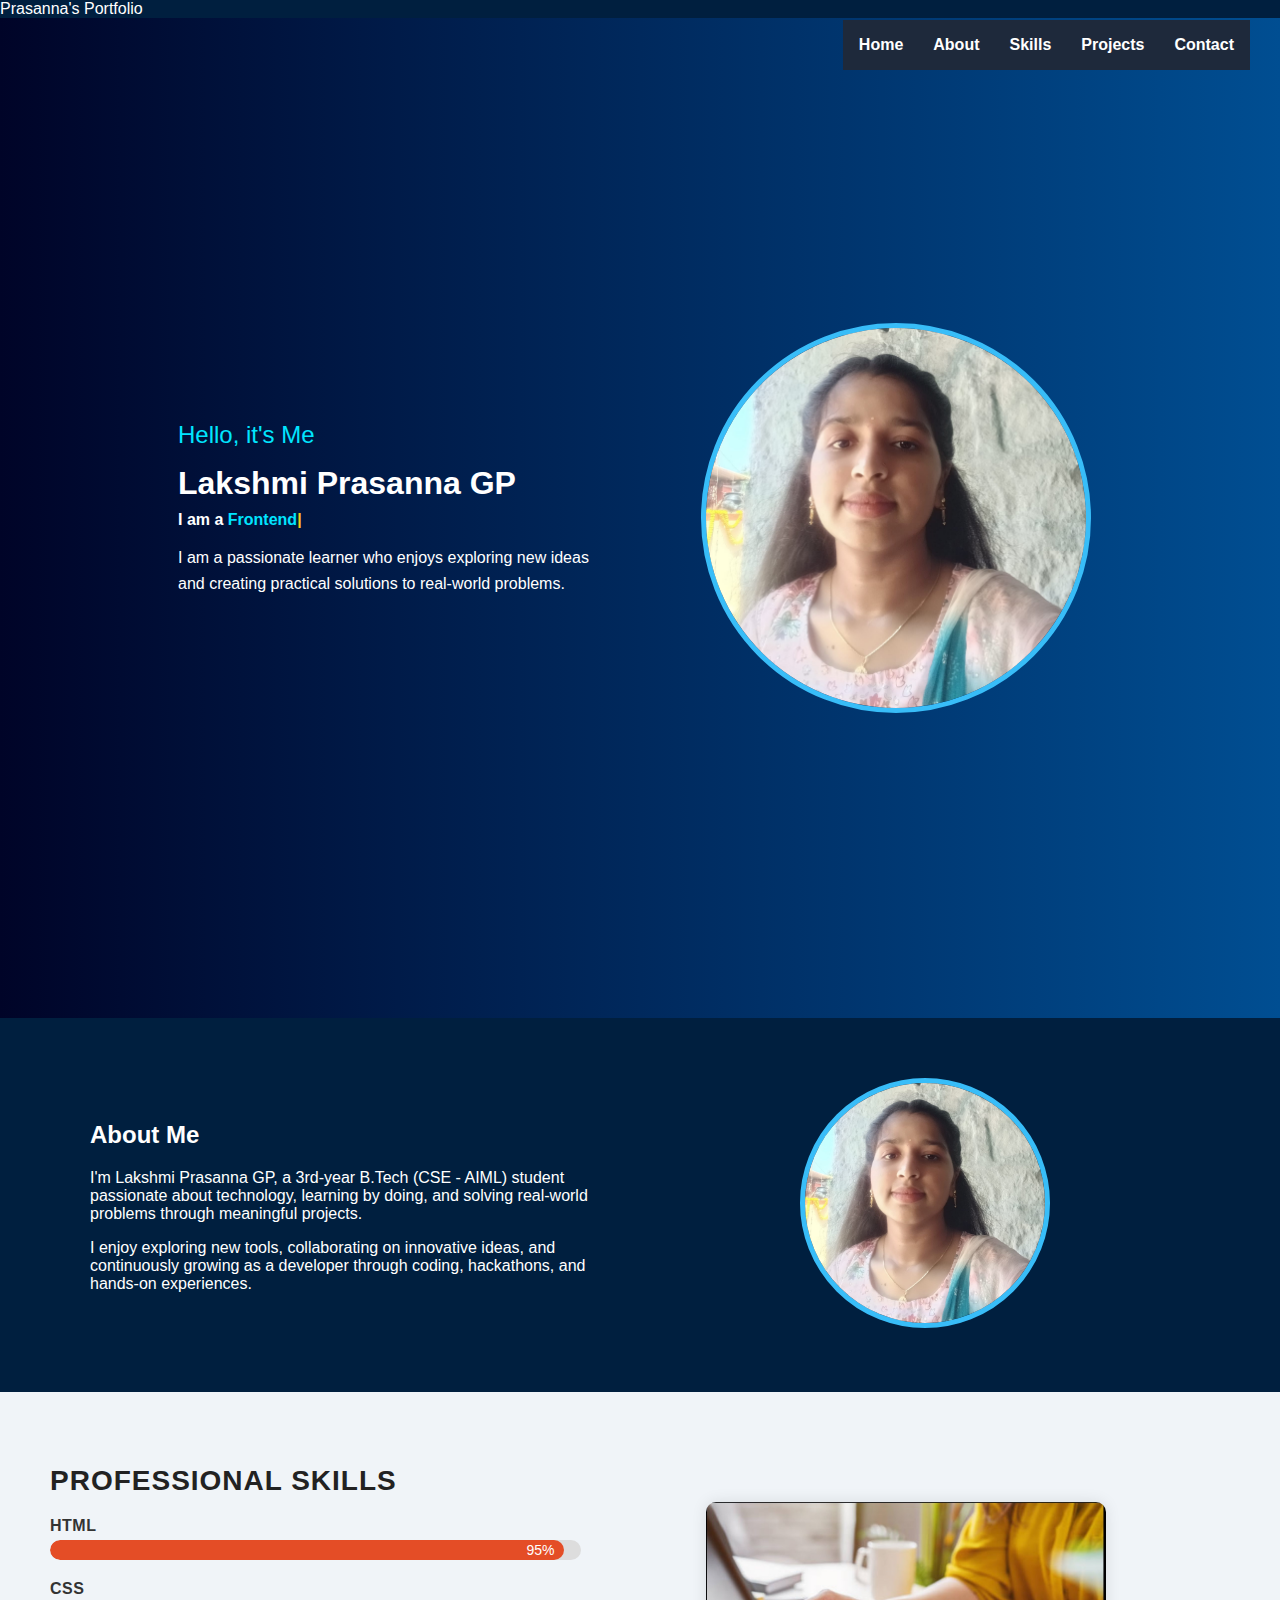
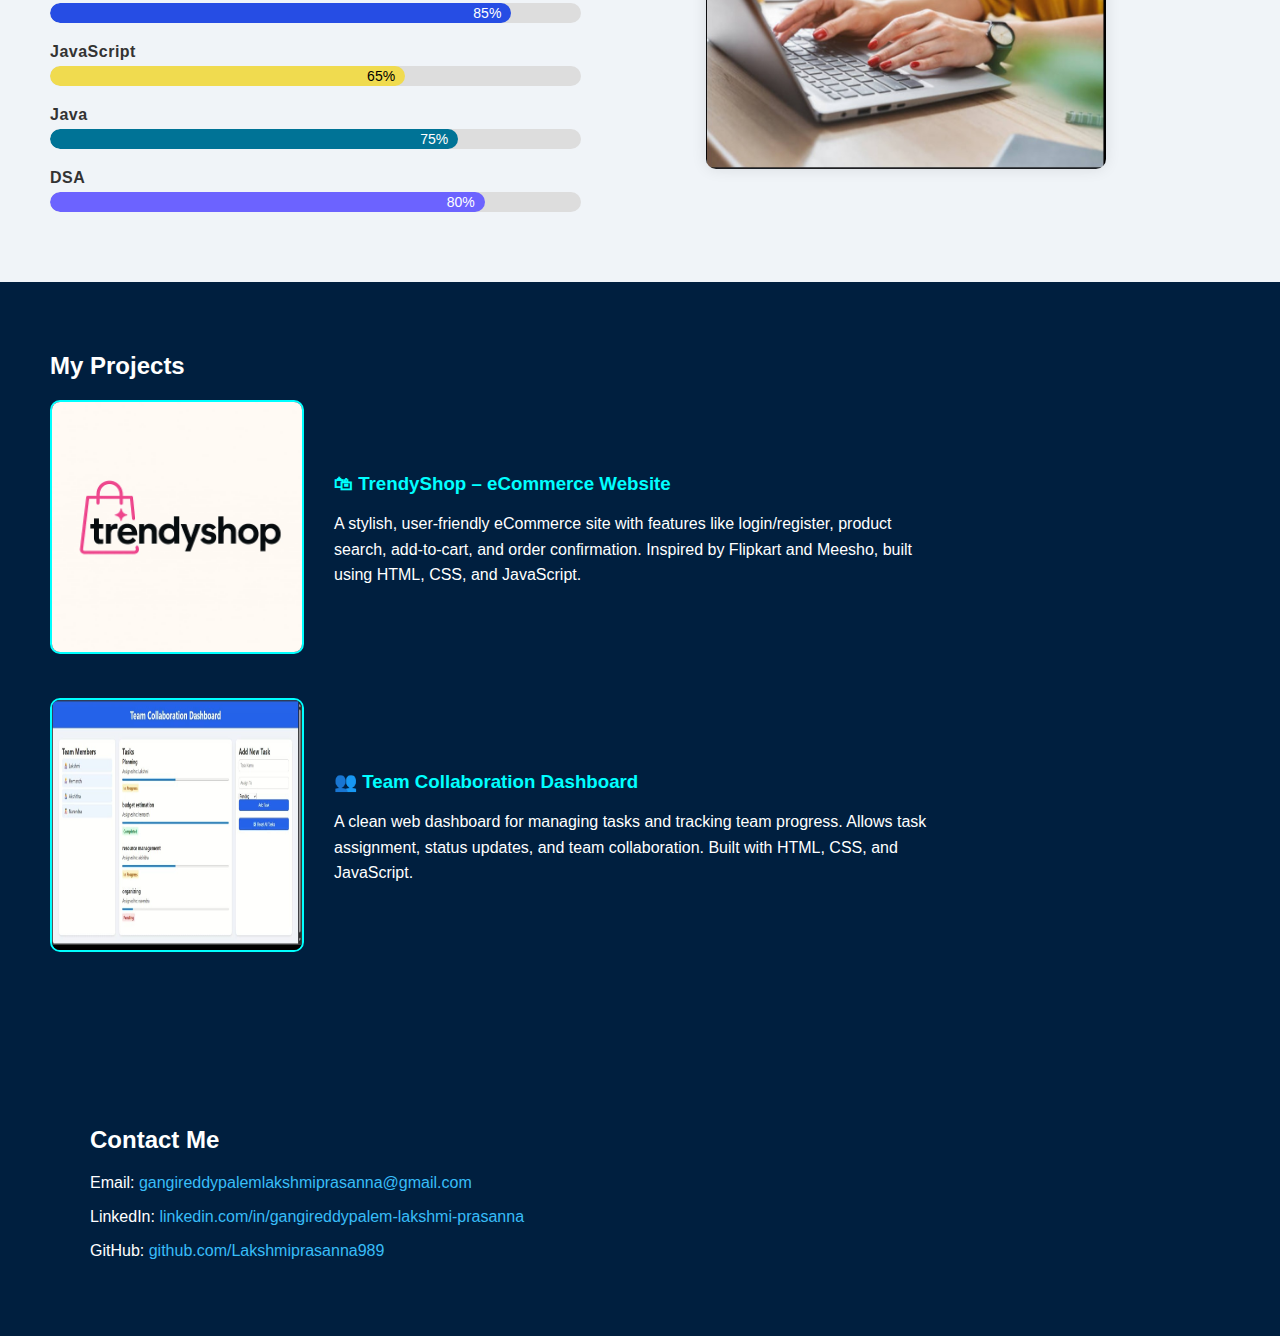
<file: index.html>
<!DOCTYPE html>
<html lang="en">
<head>
  <meta charset="UTF-8" />
  <meta name="viewport" content="width=device-width, initial-scale=1.0" />
  <title>Lakshmi Prasanna GP | Portfolio</title>
  <link rel="stylesheet" href="portfolio.css" />
</head>
<body>
  <header class="top-bar">
  <div class="portfolio-title">Prasanna's Portfolio</div>
  <nav class="navbar">
    <ul>
      <li><a href="#home">Home</a></li>
      <li><a href="#about">About</a></li>
      <li><a href="#skills">Skills</a></li>
      <li><a href="#projects">Projects</a></li>
      <li><a href="#contact">Contact</a></li>
    </ul>
  </nav>
</header>
  <section class="home" id="home">
    <div class="home-content">
      <div class="home-text">
      
        <h3>Hello, it's Me</h3>
        <h1>Lakshmi Prasanna GP</h1>
       <h2>I am a <span id="animated-text"></span><span class="cursor">|</span></h2>
        <p>I am a passionate learner who enjoys exploring new ideas and creating practical solutions to real-world problems.</p>
        <div class="social-icons">
          <a href="#"><i class="fab fa-github"></i></a>
          <a href="#"><i class="fab fa-linkedin"></i></a>
          <a href="mailto:youremail@example.com"><i class="fas fa-envelope"></i></a>
        </div>
      </div>
      <div class="home-image">
        <img src="photo.jpg" alt="Lakshmi Prasanna" />
      </div>
    </div>
  </section>

  <section id="about" class="section">
    <div class="about-container">
      <div class="about-left">
        <h2>About Me</h2>  
         <p>  
      I'm Lakshmi Prasanna GP, a 3rd-year B.Tech (CSE - AIML) student passionate about technology, learning by doing, and solving real-world problems through meaningful projects.  
    </p>  
    <p>
      I enjoy exploring new tools, collaborating on innovative ideas, and continuously growing as a developer through coding, hackathons, and hands-on experiences.
    </p>
     </div>
      <div class="about-right">
        <img src="photo.jpg" alt="Lakshmi Prasanna" class="profile-pic-large" />
      </div>
    </div>
  </section>

  <section id="skills" class="skills-section">
  <div class="skills-text">
    <h2 class="h2">Professional Skills</h2>
    <div class="skill">
      <label for="html">HTML</label>
      <div class="skill-bar">
        <div class="skill-fill html">95%</div>
      </div>
    </div>
    <div class="skill">
      <label for="css">CSS</label>
      <div class="skill-bar">
        <div class="skill-fill css">85%</div>
      </div>
    </div>
    <div class="skill">
      <label for="javascript">JavaScript</label>
      <div class="skill-bar">
        <div class="skill-fill js">65%</div>
      </div>
    </div>
    <div class="skill">
      <label for="java">Java</label>
      <div class="skill-bar">
        <div class="skill-fill java">75%</div>
      </div>
    </div>
    <div class="skill">
      <label for="dsa">DSA</label>
      <div class="skill-bar">
        <div class="skill-fill dsa">80%</div>
      </div>
    </div>
  </div>

  <div class="skills-image">
    <img src="laptop.jpg" alt="Coding image" />
  </div>
</section>
 <section id="projects">
  <h2>My Projects</h2>

  <div class="project-card">
    <div class="project-image">
      <img src="trendy-logo.jpg" alt="TrendyShop Website">
    </div>
    <div class="project-description">
      <h3>🛍 TrendyShop – eCommerce Website
</h3>
      <p>
        A stylish, user-friendly eCommerce site with features like login/register, product search, add-to-cart, and order confirmation. Inspired by Flipkart and Meesho, built using HTML, CSS, and JavaScript.
      </p>
    </div>
  </div>

  <div class="project-card">
    <div class="project-image">
      <img src="dashboard.jpg" alt="Team Collaboration Dashboard">
    </div>
    <div class="project-description">
      <h3>👥 Team Collaboration Dashboard
</h3>
      <p>
        A clean web dashboard for managing tasks and tracking team progress. Allows task assignment, status updates, and team collaboration. Built with HTML, CSS, and JavaScript.
      </p>
    </div>
  </div>
</section>
<section id="contact" class="section">
  <h2>Contact Me</h2>
  <div class="contact-details">
    <p>Email: <a href="mailto:gangireddypalemlakshmiprasanna@gmail.com">gangireddypalemlakshmiprasanna@gmail.com</a></p>
    <p>LinkedIn: <a href="https://www.linkedin.com/in/gangireddypalem-lakshmi-prasanna" target="_blank">linkedin.com/in/gangireddypalem-lakshmi-prasanna</a></p>
    <p>GitHub: <a href="https://github.com/Lakshmiprasanna989" target="_blank">github.com/Lakshmiprasanna989</a></p>
  </div>
</section>
  <script src="portfolio.js"></script>
</body>
</html>
</file>
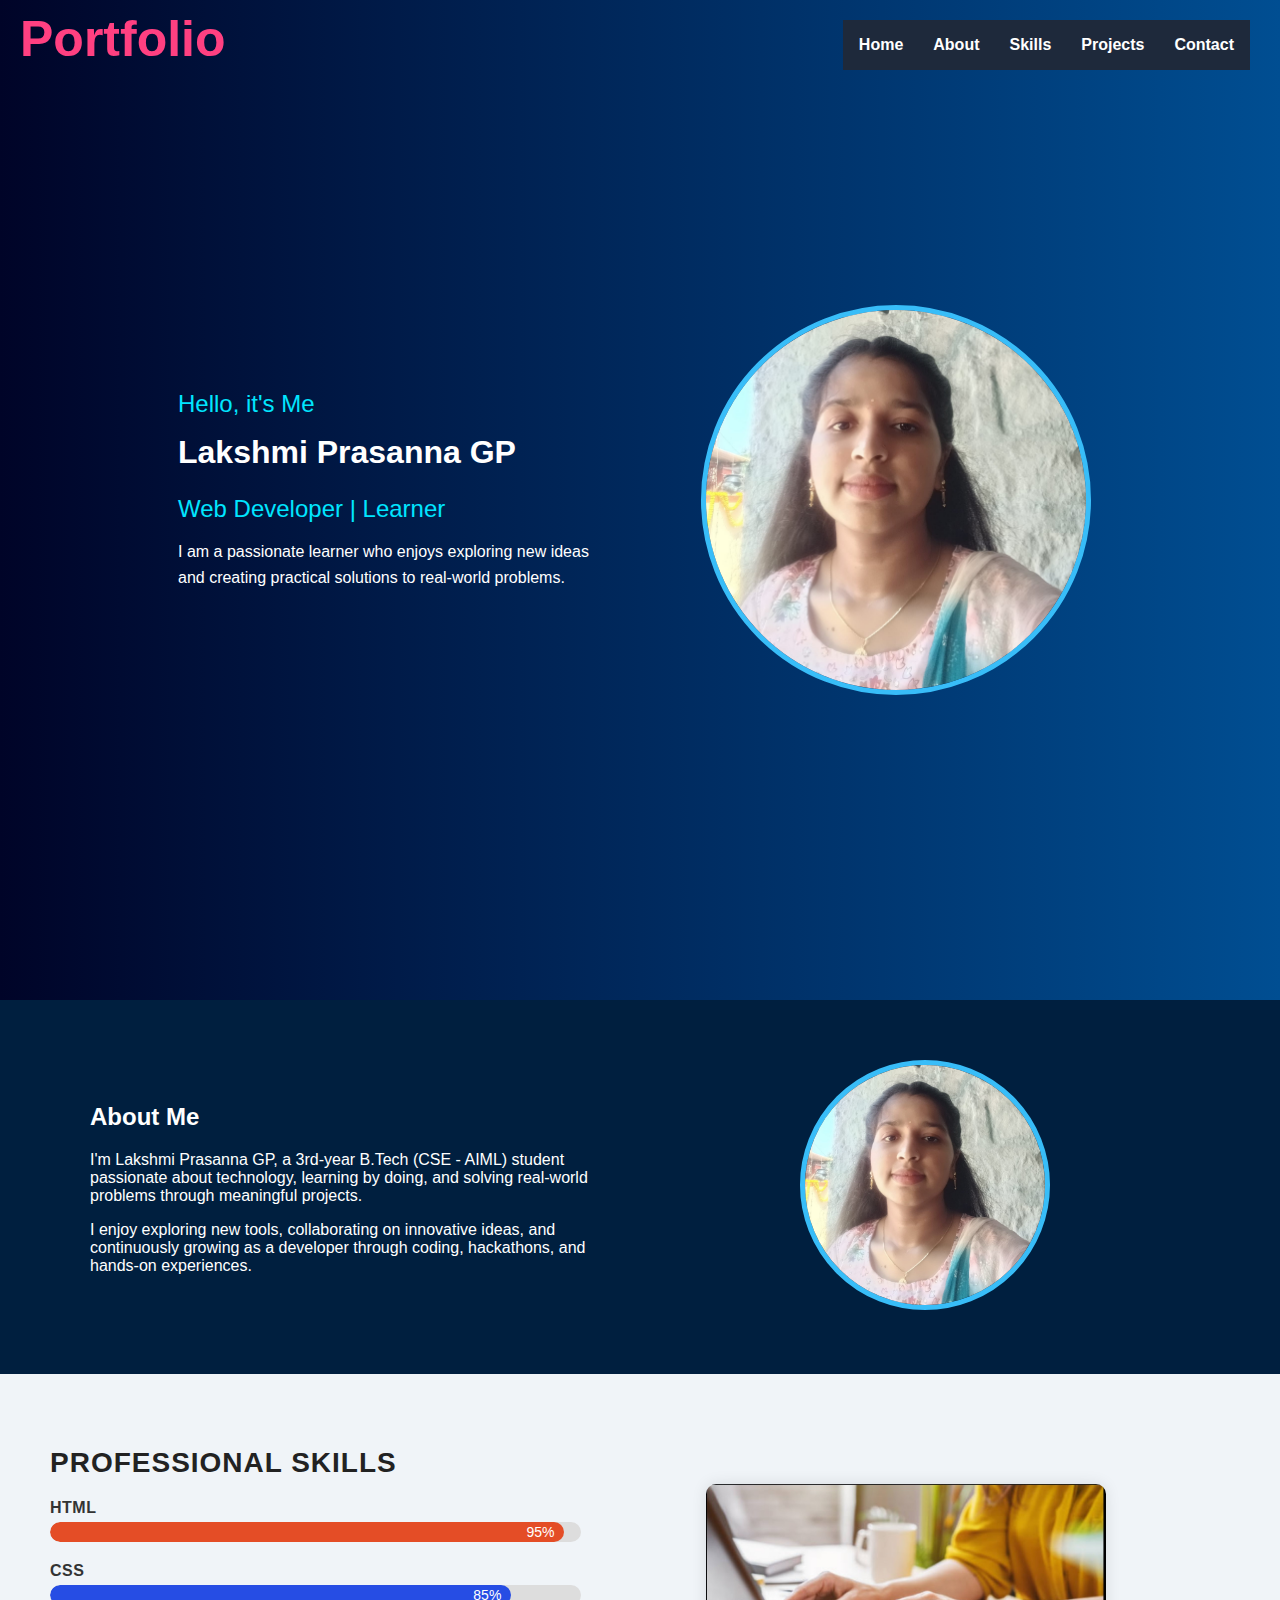
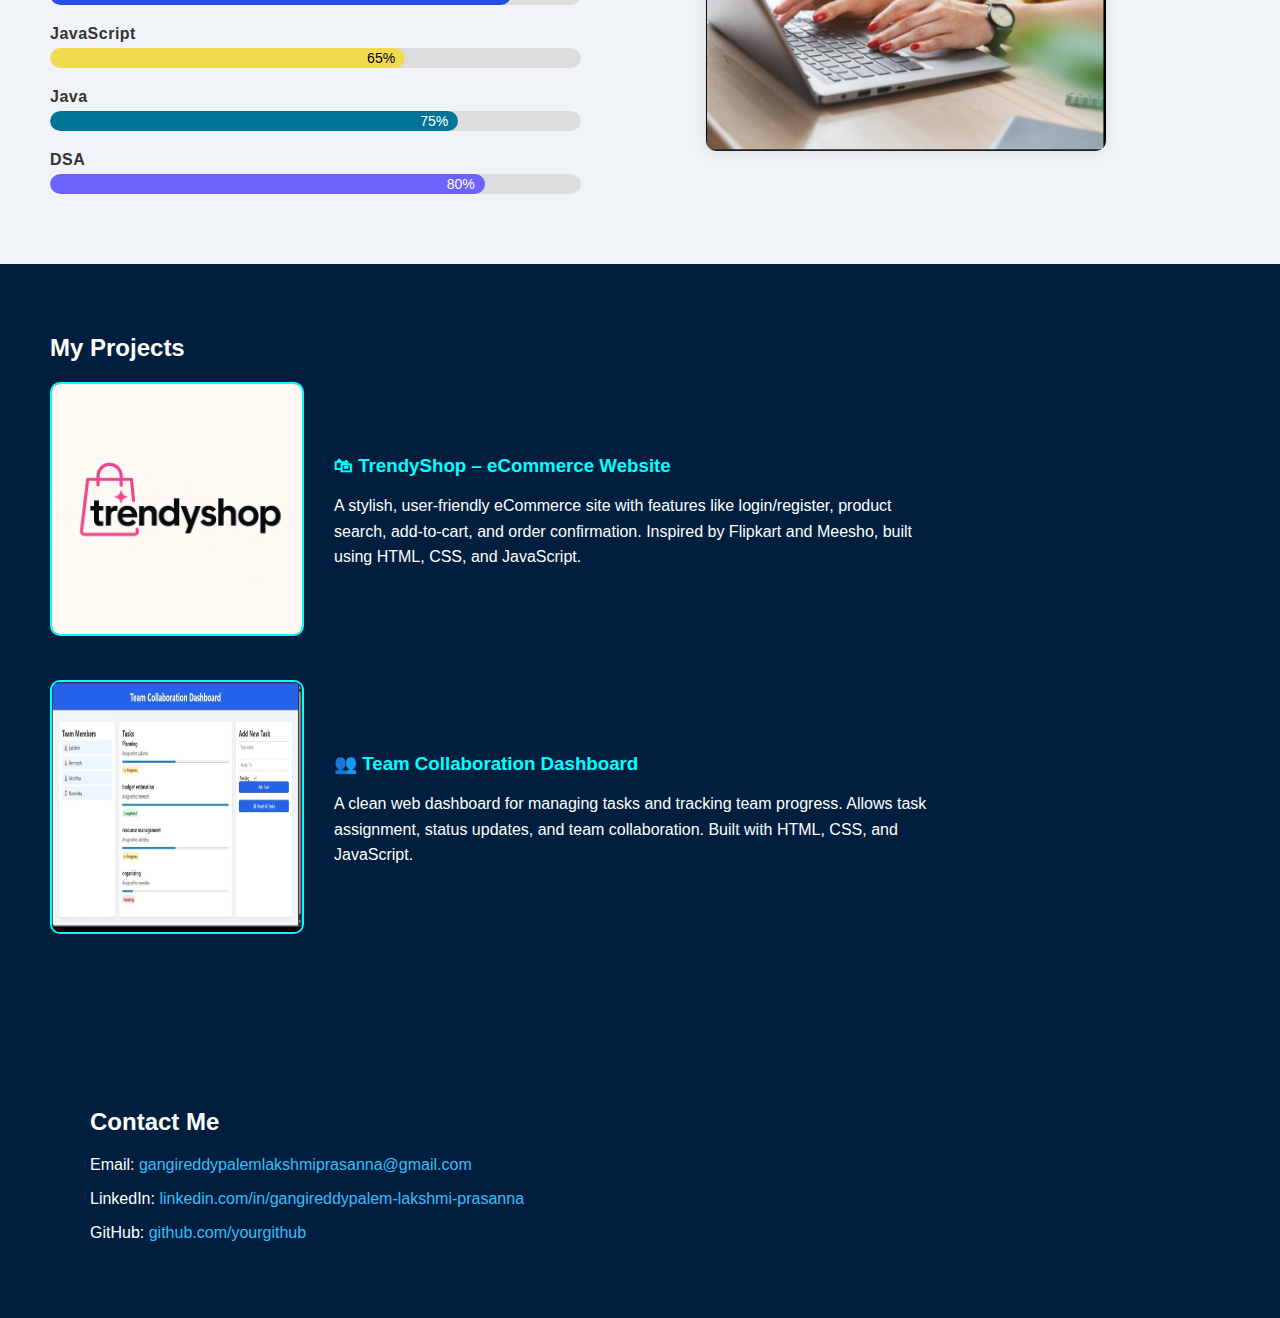
<file: portfolio.html>
<!DOCTYPE html>
<html lang="en">
<head>
  <meta charset="UTF-8" />
  <meta name="viewport" content="width=device-width, initial-scale=1.0" />
  <title>Lakshmi Prasanna GP | Portfolio</title>
  <link rel="stylesheet" href="portfolio.css" />
</head>
<body>
<body>
  <h1 class="top-left-heading">Portfolio</h1>
<header>
    <nav class="navbar">
      <ul>
        <li><a href="#home">Home</a></li>
        <li><a href="#about">About</a></li>
        <li><a href="#skills">Skills</a></li>
        <li><a href="#projects">Projects</a></li>
        <li><a href="#contact">Contact</a></li>
      </ul>
    </nav>
  </header>
  <section class="home" id="home">
    <div class="home-content">
      <div class="home-text">
        <h3>Hello, it's Me</h3>
        <h1>Lakshmi Prasanna GP</h1>
        <h3>Web Developer | Learner</h3>
        <p>I am a passionate learner who enjoys exploring new ideas and creating practical solutions to real-world problems.</p>
        <div class="social-icons">
          <a href="#"><i class="fab fa-github"></i></a>
          <a href="#"><i class="fab fa-linkedin"></i></a>
          <a href="mailto:youremail@example.com"><i class="fas fa-envelope"></i></a>
        </div>
      </div>
      <div class="home-image">
        <img src="photo.jpg" alt="Lakshmi Prasanna" />
      </div>
    </div>
  </section>
</body>

  <section id="about" class="section">
    <div class="about-container">
      <div class="about-left">
        <h2>About Me</h2>  
         <p>  
      I'm Lakshmi Prasanna GP, a 3rd-year B.Tech (CSE - AIML) student passionate about technology, learning by doing, and solving real-world problems through meaningful projects.  
    </p>  
    <p>
      I enjoy exploring new tools, collaborating on innovative ideas, and continuously growing as a developer through coding, hackathons, and hands-on experiences.
    </p>
     </div>
      <div class="about-right">
        <img src="photo.jpg" alt="Lakshmi Prasanna" class="profile-pic-large" />
      </div>
    </div>
  </section>

  <section id="skills" class="skills-section">
  <div class="skills-text">
    <h2 class="h2">Professional Skills</h2>
    <div class="skill">
      <label for="html">HTML</label>
      <div class="skill-bar">
        <div class="skill-fill html">95%</div>
      </div>
    </div>
    <div class="skill">
      <label for="css">CSS</label>
      <div class="skill-bar">
        <div class="skill-fill css">85%</div>
      </div>
    </div>
    <div class="skill">
      <label for="javascript">JavaScript</label>
      <div class="skill-bar">
        <div class="skill-fill js">65%</div>
      </div>
    </div>
    <div class="skill">
      <label for="java">Java</label>
      <div class="skill-bar">
        <div class="skill-fill java">75%</div>
      </div>
    </div>
    <div class="skill">
      <label for="dsa">DSA</label>
      <div class="skill-bar">
        <div class="skill-fill dsa">80%</div>
      </div>
    </div>
  </div>

  <div class="skills-image">
    <img src="laptop.jpg" alt="Coding image" />
  </div>
</section>
 <section id="projects">
  <h2>My Projects</h2>

  <div class="project-card">
    <div class="project-image">
      <img src="trendy-logo.jpg" alt="TrendyShop Website">
    </div>
    <div class="project-description">
      <h3>🛍 TrendyShop – eCommerce Website
</h3>
      <p>
        A stylish, user-friendly eCommerce site with features like login/register, product search, add-to-cart, and order confirmation. Inspired by Flipkart and Meesho, built using HTML, CSS, and JavaScript.
      </p>
    </div>
  </div>

  <div class="project-card">
    <div class="project-image">
      <img src="dashboard.jpg" alt="Team Collaboration Dashboard">
    </div>
    <div class="project-description">
      <h3>👥 Team Collaboration Dashboard
</h3>
      <p>
        A clean web dashboard for managing tasks and tracking team progress. Allows task assignment, status updates, and team collaboration. Built with HTML, CSS, and JavaScript.
      </p>
    </div>
  </div>
</section>

  <section id="contact" class="section">
    <h2>Contact Me</h2>
    <p>Email: <a href="mailto:gangireddypalemlakshmiprasanna@gmail.com">gangireddypalemlakshmiprasanna@gmail.com</a></p>
    <p>LinkedIn: <a href="https://www.linkedin.com/in/gangireddypalem-lakshmi-prasanna" target="_blank">linkedin.com/in/gangireddypalem-lakshmi-prasanna</a></p>
    <p>GitHub: <a href="https://github.com/yourgithub" target="_blank">github.com/yourgithub</a></p>
  </section>
</body>
</html>
</file>
<file: portfolio.css>
body { margin: 0; font-family: 'Poppins', sans-serif; background: #0f172a; color: #f8fafc; }

.navbar { background: #1e293b; padding: 1rem; text-align: center; }

.navbar ul { list-style: none; padding: 0; display: flex; justify-content: center; gap: 25px; }

.navbar a { color: #f8fafc; text-decoration: none; font-weight: 600; transition: color 0.3s ease; }

.navbar a:hover { color: #38bdf8; }

.section { padding: 60px 20px; max-width: 1100px; margin: auto; }

.home-section { display: flex; flex-wrap: wrap; align-items: center; justify-content: space-between; gap: 30px; background: linear-gradient(135deg, #0f172a, #1e293b); }

.home-content { display: flex; flex-wrap: wrap; align-items: center; justify-content: space-between; width: 100%; }

.home-text { flex: 1; min-width: 300px; }

.home-text h1 { font-size: 1rem; margin: 0.3em 0; color: #38bdf8; }

.home-text h2 { font-size: 1rem; margin: 0; }

.home-text h3 { font-size: 1rem; font-weight: 500; margin-bottom: 1rem; }

.home-text span { color: #facc15; }

.home-text p { max-width: 500px; line-height: 1.6; font-size: 1rem; }

.social-icons a img { width: 32px; margin: 10px 10px 0 0; filter: brightness(1.2); }

.home-image { flex: 1; text-align: center; }

.profile-circle { width: 250px; height: 250px; border-radius: 50%; border: 6px solid #38bdf8; object-fit: cover; }

.about-container, .skills-card { display: flex; flex-wrap: wrap; justify-content: space-between; gap: 40px; align-items: center; }

.about-left, .skills-info { flex: 1; min-width: 300px; }

.about-right, .skills-image { flex: 1; text-align: center; }

.profile-pic-large { width: 240px; height: 240px; border-radius: 50%; border: 5px solid #38bdf8; object-fit: cover; }

.skills-image img { width: 100%; max-width: 400px; border-radius: 15px; }

.section-title { text-align: center; font-size: 2.5rem; margin-bottom: 40px; color: #38bdf8; }

.skill-bar { margin-bottom: 20px; }

.skill-bar span { display: block; margin-bottom: 5px; font-weight: 500; }

.progress-bar { width: 100%; background: #1e293b; border-radius: 8px; overflow: hidden; }

.progress { height: 20px; background: #38bdf8; width: 0; color: #0f172a; font-weight: bold; padding-left: 10px; animation: fill 2s forwards; }

.progress.html { width: 95%; } .progress.css { width: 85%; } .progress.js { width: 75%; } .progress.java { width: 80%; } .progress.dsa { width: 70%; }

@keyframes fill { from { width: 0; } to { width: 100%; } }

.project { display: flex; flex-wrap: wrap; gap: 20px; background: #1e293b; padding: 20px; margin-bottom: 20px; border-radius: 10px; box-shadow: 0 2px 8px rgba(0, 0, 0, 0.2); }

.project img { width: 180px; height: 120px; object-fit: cover; border-radius: 8px; }

#contact a { color: #38bdf8; text-decoration: none; }

#contact a:hover { text-decoration: underline; }

@media (max-width: 768px) { .home-content, .about-container, .skills-card, .project { flex-direction: column; text-align: center; }

.project img { margin: auto; } }
/* Home section layout */
#home {
  display: flex;
  justify-content: space-between;
  align-items: center;
  padding: 50px 10%;
  height: 100vh;
  background: linear-gradient(to right, #000428, #004e92);
  color: #fff;
}

body {
  margin: 0;
  padding: 0;
  background-color: #001f3f;
  color: white;
  font-family: sans-serif;
}

.home-content {
  display: flex;
  align-items: center;
  justify-content: center;
  min-height: 100vh;
  padding: 50px;
  gap: 50px;
}

.home-image img {
  width: 500px;
  height: 500px;
  border-radius: 40%;
  border: 5px solid cyan;
}

.home-text {
  flex: 1;
  padding-right: 50px;
}

.home-text h1 {
  font-size: 2.0rem;
  color: #fff;
}

.home-text h3 {
  font-size: 1.5rem;
  color: #00e5ff;
}

.typing {
  color: #0ff;
  animation: blink 1s infinite;
}

@keyframes blink {
  50% {
    opacity: 0.6;
  }
}

.social-icons {
  margin-top: 20px;
}

.social-icons a {
  color: #fff;
  font-size: 1.5rem;
  margin-right: 15px;
  transition: color 0.3s;
}

.social-icons a:hover {
  color: #0ff;
}

.home-image {
  flex: 1;
  display: flex;
  justify-content: center;
  align-items: center;
}

.home-image img {
  width: 500px;
  height: 500px;
  border-radius: 50%;
  border: 5px solid #00e5ff;
}
.skills-section {
  display: flex;
  align-items: center;
  justify-content: space-around;
  padding: 50px;
  background-color: #f0f4f8;
  flex-wrap: wrap;
}

.skills-text {
  width: 45%;
  min-width: 300px;
}

.skills-text h2 {
  font-size: 28px;
  margin-bottom: 20px;
}

.skills-text p {
  margin-bottom: 30px;
  color: #555;
}

.skill {
  margin-bottom: 20px;
}

.skill label {
  font-weight: 600;
  display: block;
  margin-bottom: 5px;
}

.skill-bar {
  background: #ddd;
  height: 20px;
  border-radius: 10px;
  overflow: hidden;
}

.skill-fill {
  height: 100%;
  color: white;
  text-align: right;
  padding-right: 10px;
  line-height: 20px;
  font-size: 14px;
  border-radius: 10px;
}

.skill-fill.html { width: 95%; background-color: #e44d26; }
.skill-fill.css { width: 85%; background-color: #264de4; }
.skill-fill.js { width: 65%; background-color: #f0db4f; color: #000; }
.skill-fill.java { width: 75%; background-color: #007396; }
.skill-fill.dsa { width: 80%; background-color: #6c63ff; }

.skills-image {
  width: 40%;
  min-width: 250px;
}

.skills-image img {
  width: 100%;
  border-radius: 10px;
  box-shadow: 0 0 15px rgba(0,0,0,0.1);
}
label {
  display: block;
  font-size: 16px;
  font-weight: 600;
  margin-bottom: 6px;
  color: #333; /* Dark text for visibility */
  letter-spacing: 0.5px;
}
.h2 {
  font-size: 32px;
  font-weight: bold;
  margin-bottom: 20px;
  color: #222; /* Dark gray text for visibility on light backgrounds */
  text-transform: uppercase;
  letter-spacing: 1px;
}
.home {
  padding: 40px;
  display: flex;
  justify-content: center;
  align-items: center;
  min-height: 100vh;
  background: linear-gradient(to right, #001f3f, #0074D9);
  color: white;
}

.home-content {
  display: flex;
  align-items: center;
  gap: 50px;
}

.home-image-with-nav {
  position: relative;
  display: inline-block;
}
.home-image img {
  width: 380px; height: 380px; border-radius: 50%; border: 5px solid #38bdf8; object-fit: cover;}

.home-text {
  max-width: 500px;
}

.social-icons a {
  margin-right: 10px;
  color: white;
  font-size: 20px;
  text-decoration: none;
}
/* Make navbar horizontal and top-right */
.navbar {
  position: fixed;
  top: 20px;
  right: 30px;
  z-index: 1000;
}

.navbar ul {
  display: flex;
  gap: 30px;
  list-style: none;
  margin: 0;
  padding: 0;
}

.navbar ul li a {
  color: white;
  text-decoration: none;
  font-weight: bold;
  font-size: 16px;
}

.navbar ul li a:hover {
  color: cyan;
}
#projects {
  padding: 50px;
  background-color: #001f3f;
  color: white;
}

.project-card {
  display: flex;
  align-items: center;
  gap: 30px;
  margin-bottom: 40px;
  flex-wrap: wrap; /* Makes it responsive on smaller screens */
}

.project-image img {
  width: 250px;
  height: 250px;
  border-radius: 10px;
  border: 2px solid cyan;
}

.project-description {
  max-width: 600px;
}

.project-description h3 {
  color: cyan;
  margin-bottom: 10px;
}

.project-description p {
  font-size: 16px;
  line-height: 1.6;
}
.top-left-heading {
  position: fixed;
  top: 10px;
  left: 20px;
  font-size: 50px;
  font-weight: bold;
  color: #ff4081; /* or any color you like */
  z-index: 1000;#animated-text {
  color: #ff6f61;
  font-weight: bold;
}
@keyframes blink {
  0%, 100% { opacity: 1; }
  50% { opacity: 0; }
}
  margin: 0;
  font-family: 'Segoe UI', sans-serif;
}
</file>
